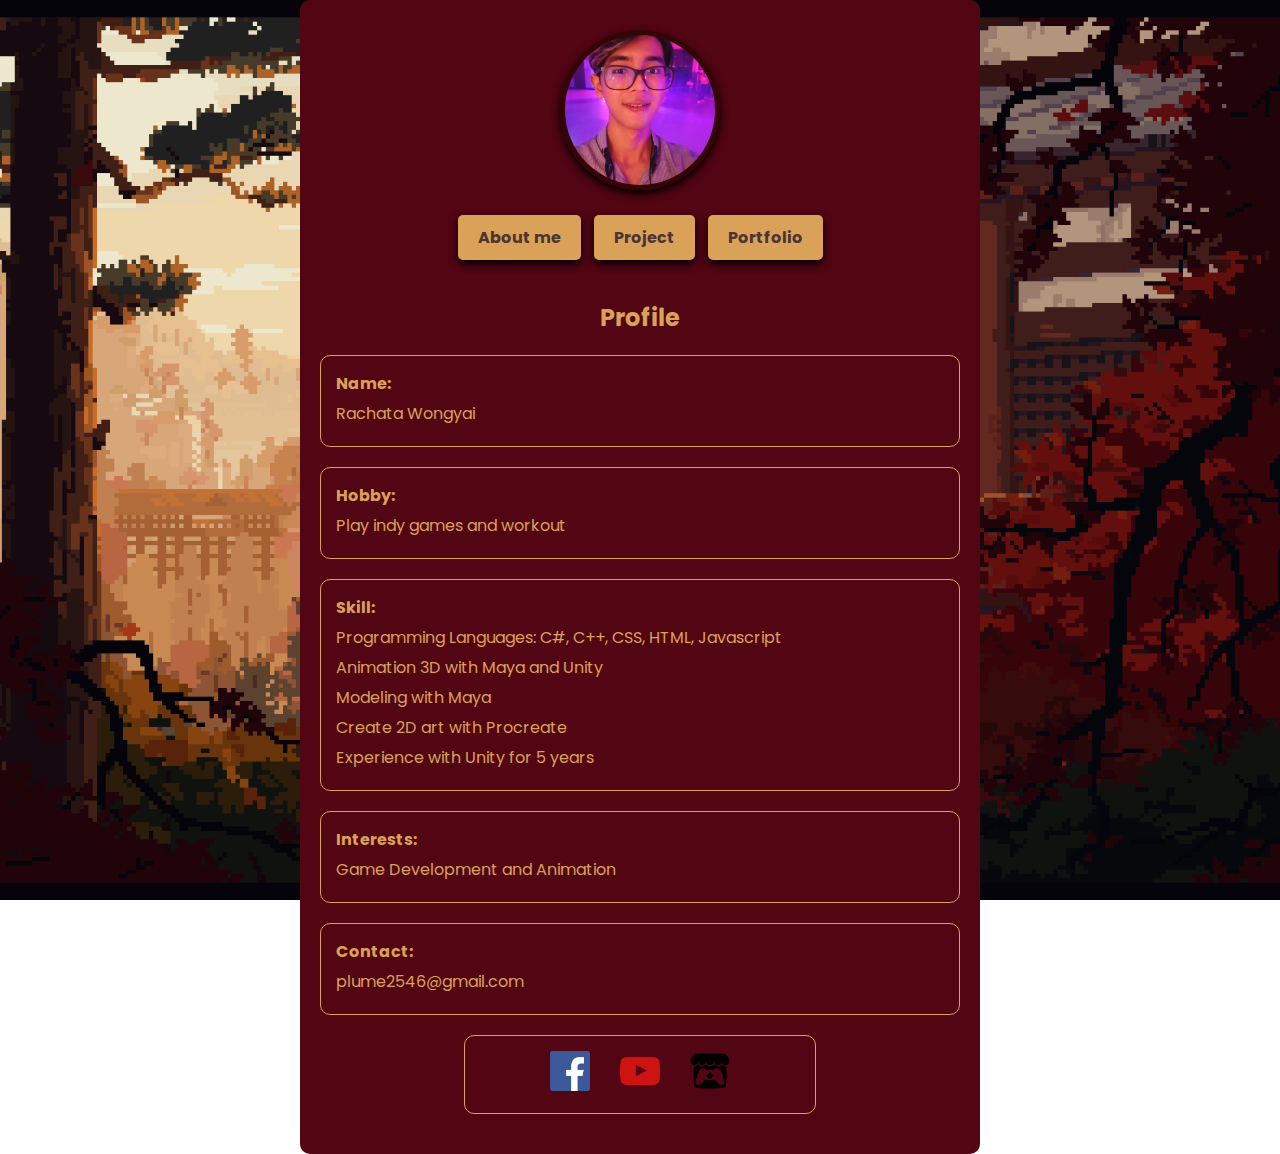
<file: index.html>
<!DOCTYPE html>
<html lang="th">
<head>
    <meta charset="UTF-8">
    <meta name="viewport" content="width=device-width, initial-scale=1.0">
    <title>โปรไฟล์</title>
    <link rel="stylesheet" href="styles.css">
    <link rel="preconnect" href="https://fonts.googleapis.com">
    <link rel="preconnect" href="https://fonts.gstatic.com" crossorigin>
    <link href="https://fonts.googleapis.com/css2?family=Poppins:ital,wght@0,100;0,200;0,300;0,400;0,500;0,600;0,700;0,800;0,900;1,100;1,200;1,300;1,400;1,500;1,600;1,700;1,800;1,900&display=swap" rel="stylesheet">
</head>
<body>
    <div class="profile-container">

        <div class="profile-section">
            <img id="photo" src="pic/face.jpg" alt="Profile Image">
        </div>

        <!-- ปุ่มลิงก์ -->
        <div class="button-group">
            <a href="index.html" class="btn">About me</a>
            <a href="project.html" class="btn">Project</a>
            <a href="portfolio.html" class="btn">Portfolio</a>
        </div>

        <div class="profile-header">
            <h1>Profile</h1>
        </div>

        <div class="profile-section block">
            <label for="name">Name:</label>
            <p id="name">Rachata Wongyai</p>
        </div>

        <!-- บล็อกงานอดิเรก -->
        <div class="profile-section block">
            <label for="hobbies">Hobby:</label>
            <p id="hobbies">Play indy games and workout</p>
        </div>

        <!-- บล็อกทักษะ -->
        <div class="profile-section block">
            <label for="skills">Skill:</label>
            <p id="skills">Programming Languages: C#, C++, CSS, HTML, Javascript</p>
            <p id="skills">Animation 3D with Maya and Unity</p>
            <p id="skills">Modeling with Maya</p>
            <p id="skills">Create 2D art with Procreate</p>
            <p id="skills">Experience with Unity for 5 years</p>
        </div>

        <!-- บล็อกความสนใจ -->
        <div class="profile-section block">
            <label for="interests">Interests:</label>
            <p id="interests">Game Development and Animation</p>
        </div>

        <!-- บล็อกการติดต่อ -->
        <div class="profile-section block">
            <label for="gmail">Contact:</label>
            <p id="gmail">plume2546@gmail.com</p>
        </div>

        <!-- เพิ่มไอคอนโซเชียลมีเดีย -->
        <div class="contact-section">
            <div class="social-icons block2">
                <a href="https://www.facebook.com/ppluemmUbu" target="_blank">
                    <img src="pic/facebook.png" alt="Facebook" class="social-icon">
                </a>
                <a href="https://www.youtube.com/@rainmaker4567" target="_blank">
                    <img src="pic/youtube.png" alt="YouTube" class="social-icon">
                </a>
                <a href="https://pluemonm.itch.io/" target="_blank">
                    <img src="pic/itch.png" alt="YouTube" class="social-icon">
                </a>
            </div>
        </div>

    </div>
</body>
</html>
</file>
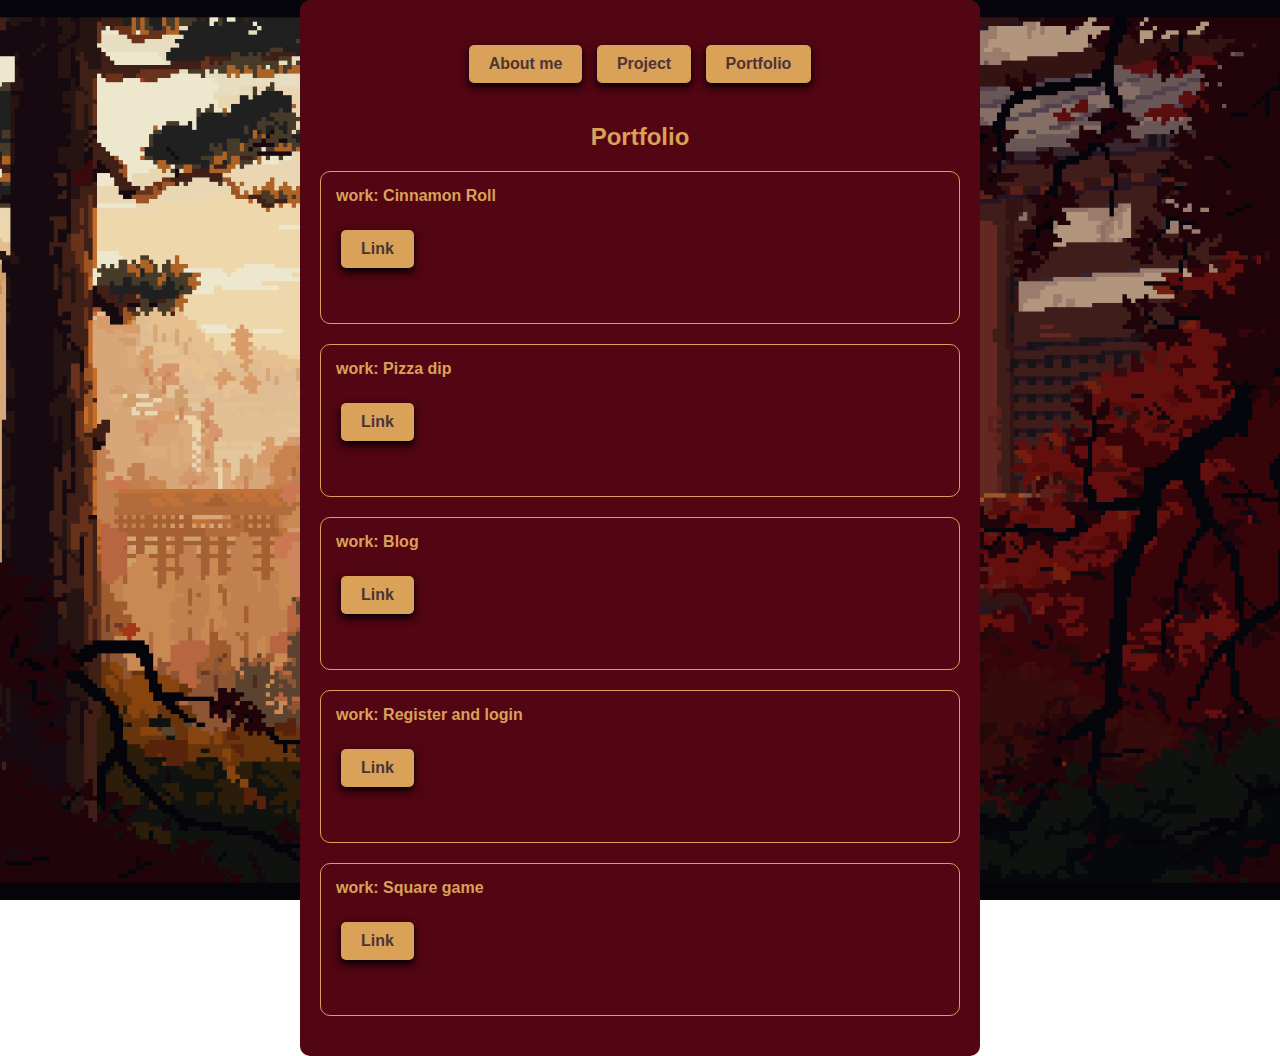
<file: portfolio.html>
<!DOCTYPE html>
<html lang="th">
<head>
    <meta charset="UTF-8">
    <meta name="viewport" content="width=device-width, initial-scale=1.0">
    <title>ผลงาน</title>
    <link rel="stylesheet" href="styles.css">
</head>
<body>
    <div class="profile-container">

        <div class="button-group">
            <a href="index.html" class="btn">About me</a>
            <a href="project.html" class="btn">Project</a>
            <a href="portfolio.html" class="btn">Portfolio</a>
        </div>

        <div class="profile-header">
            <h1>Portfolio</h1>
        </div>

        <div class="profile-section block">
            <label for="portfolio1">work: Cinnamon Roll</label>
            <div class="button-port">
                <a href="week3/recipe.html" target="_blank" class="btn">Link</a>
            </div>
        </div>

        <div class="profile-section block">
            <label for="portfolio1">work: Pizza dip</label>
            <div class="button-port">
                <a href="week3/recipe.html" target="_blank" class="btn">Link</a>
            </div>
        </div>

        <div class="profile-section block">
            <label for="portfolio1">work: Blog</label>
            <div class="button-port">
                <a href="week5/index.html" target="_blank" class="btn">Link</a>
            </div>
        </div>

        <div class="profile-section block">
            <label for="portfolio1">work: Register and login</label>
            <div class="button-port">
                <a href="week6/register.html" target="_blank" class="btn">Link</a>
            </div>
        </div>

        <div class="profile-section block">
            <label for="portfolio1">work: Square game</label>
            <div class="button-port">
                <a href="week7/index.html" target="_blank" class="btn">Link</a>
            </div>
        </div>
    </div>
</body>
</html>
</file>
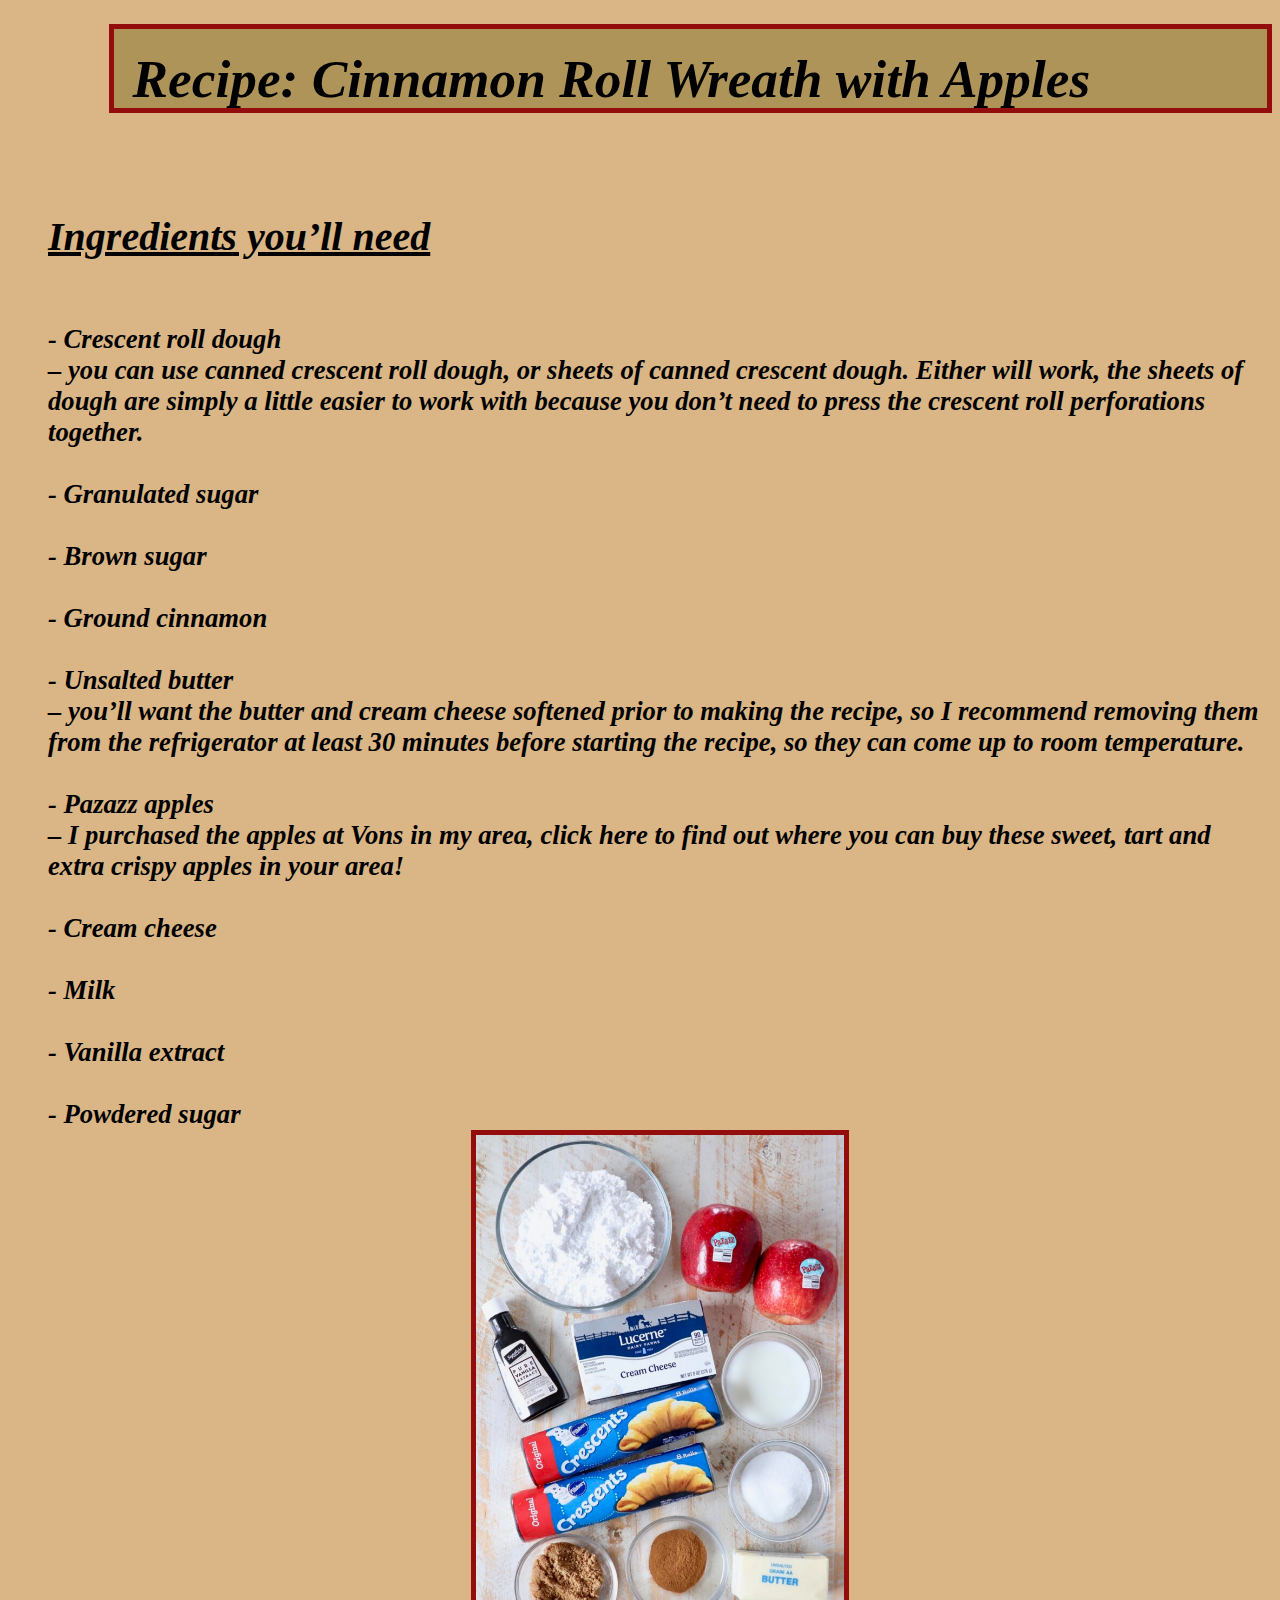
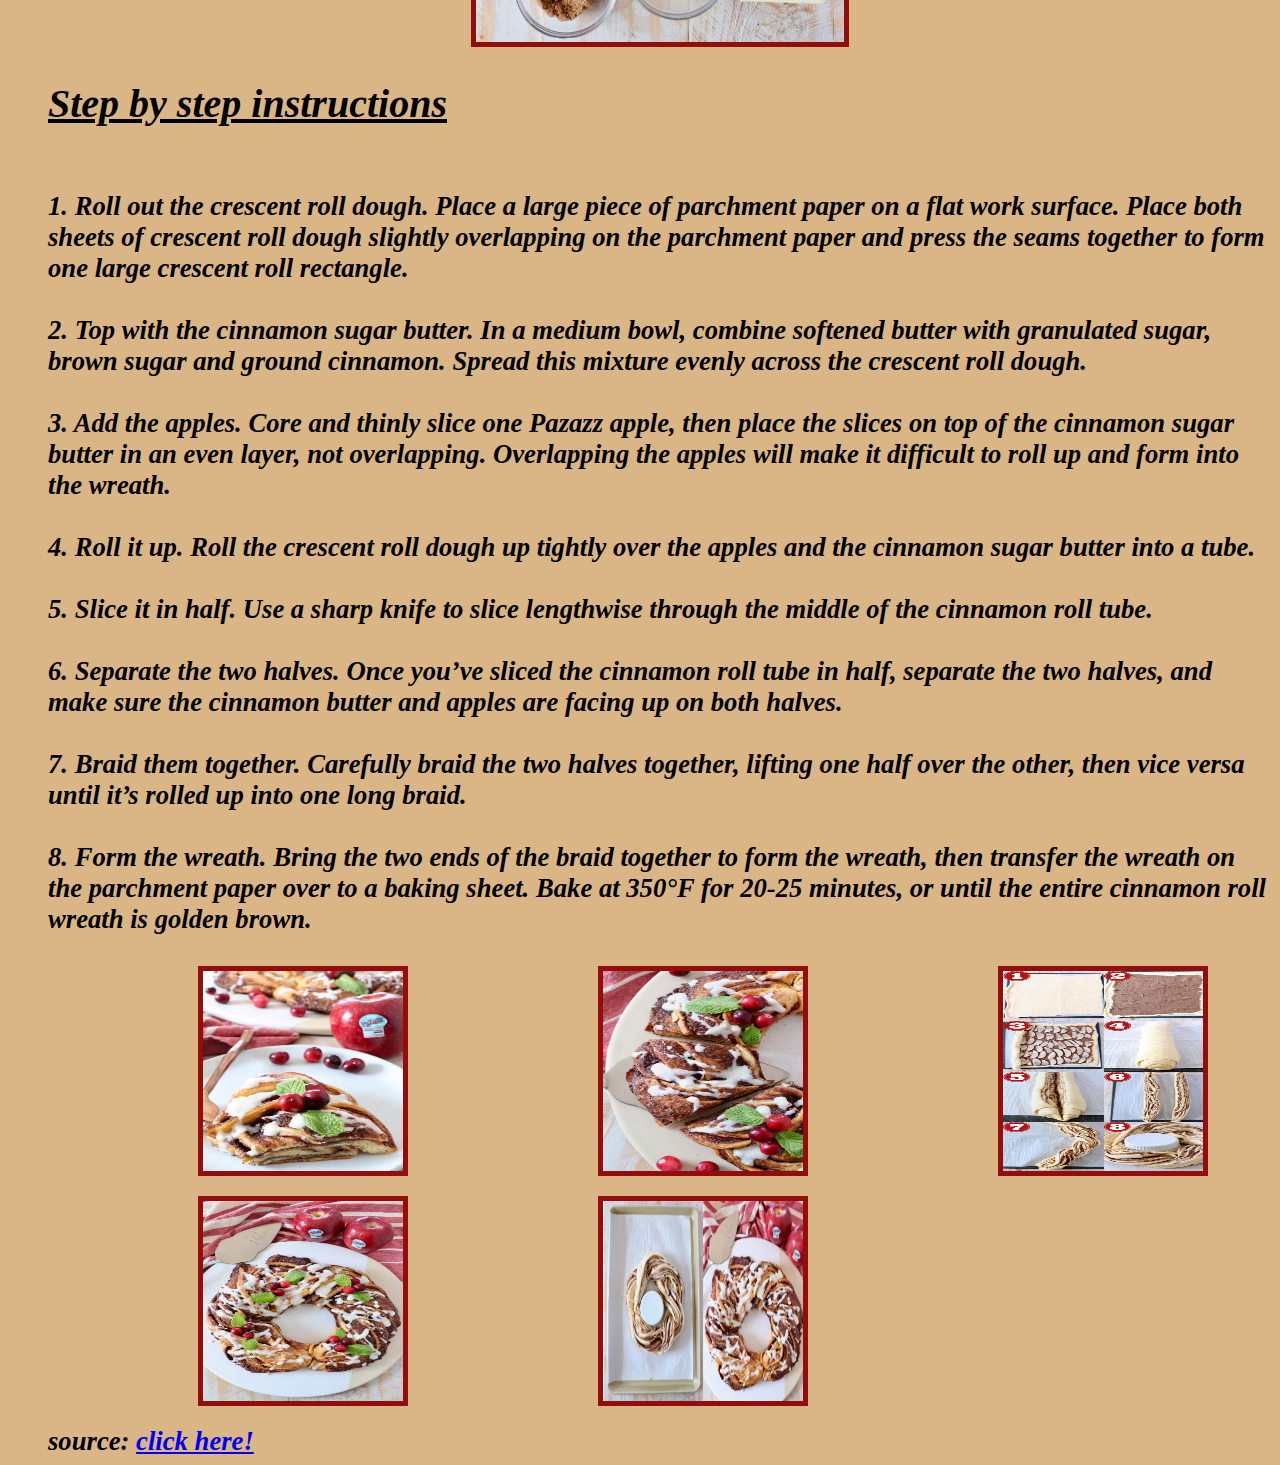
<file: week3/recipe.html>
<!DOCTYPE html>
<html>
<head>
	<meta charset='utf-8'>
	<meta http-equiv='X-UA-Compatible' content='IE=edge'>
	<title>Cinnamon Roll Wreath with Apples</title>
	<link rel='stylesheet' type='text/css' media='screen' href='main.css'>
	<meta name='viewport' content='width=device-width, initial-scale=1'>
	
</head>
<body style="background-color:rgb(218, 182, 134)">
	<ul>

	<h1>Recipe: Cinnamon Roll Wreath with Apples</h1>
	<br>
	<h2>Ingredients you’ll need</h2>
	<br>
		- Crescent roll dough <br>
		– you can use canned crescent roll dough, or 
		sheets of canned crescent dough. Either will work, the sheets of dough are simply a little easier to work with because you don’t need to press the crescent roll perforations together.
		<br> <br> 
		- Granulated sugar
		<br><br> 
		- Brown sugar
		<br><br> 
		- Ground cinnamon
		<br><br> 
		- Unsalted butter <br> 
		– you’ll want the butter and cream cheese softened prior to making the recipe, so I recommend removing them from the refrigerator at least 30 minutes before starting the recipe, so they can come up to room temperature.
		<br><br> 
		- Pazazz apples <br> 
		– I purchased the apples at Vons in my area, click here to find out where you can buy these sweet, tart and extra crispy apples in your area!
		<br><br> 
		- Cream cheese
		<br><br> 
		- Milk
		<br><br> 
		- Vanilla extract
		<br><br> 
		- Powdered sugar
	
	
	<br>

	<img id ="pic1" src="pic/cinnamon-1.jpeg" alt="pic1">
    
	<h2>Step by step instructions</h2>
	<br>
	1. Roll out the crescent roll dough. Place a large piece of parchment paper on a flat work surface. Place both sheets of crescent roll dough slightly overlapping on the parchment paper and press the seams together to form one large crescent roll rectangle.
	<br><br>
        
	2. Top with the cinnamon sugar butter. In a medium bowl, combine softened butter with granulated sugar, brown sugar and ground cinnamon. Spread this mixture evenly across the crescent roll dough.
	<br><br>
	3. Add the apples. Core and thinly slice one Pazazz apple, then place the slices on top of the cinnamon sugar butter in an even layer, not overlapping. Overlapping the apples will make it difficult to roll up and form into the wreath.
	<br><br>
	4. Roll it up. Roll the crescent roll dough up tightly over the apples and the cinnamon sugar butter into a tube.
	<br><br>
	5. Slice it in half. Use a sharp knife to slice lengthwise through the middle of the cinnamon roll tube.
	<br><br>
	6. Separate the two halves. Once you’ve sliced the cinnamon roll tube in half, separate the two halves, and make sure the cinnamon butter and apples are facing up on both halves.
	<br><br>
	7. Braid them together. Carefully braid the two halves together, lifting one half over the other, then vice versa until it’s rolled up into one long braid.
	<br><br>
	8. Form the wreath. Bring the two ends of the braid together to form the wreath, then transfer the wreath on the parchment paper over to a baking sheet. Bake at 350°F for 20-25 minutes, or until the entire cinnamon roll wreath is golden brown.
	<br><br>

	<div id="main">
		
		<div> <img src="pic/cinnamon-3.jpeg" alt="pic3" > </div>
		<div> <img src="pic/cinnamon-4.jpeg" alt="pic4" > </div>
		<div> <img id = "speacial" src="pic/cinnamon-2.jpeg" alt="pic2" > </div>
		<div> <img src="pic/cinnamon-5.jpeg" alt="pic5" > </div>
		<div> <img src="pic/cinnamon-6.jpeg" alt="pic6" > </div>
	</div>

	source: <a href="https://whitneybond.com/cinnamon-roll-wreath/">
		click here!
	</a>
</ul>
</body>
</html>
</file>
<file: styles.css>
body {
    font-family: 'Poppins', sans-serif; /* เปลี่ยนฟอนต์เป็น Poppins */
    background-image: url('pic/bg.gif'); /* กำหนดรูปพื้นหลัง */
    background-size: cover; /* ปรับขนาดรูปพื้นหลังให้เต็มหน้าจอ */
    background-repeat: no-repeat; /* ไม่ให้รูปพื้นหลังซ้ำ */
    background-position: center center; /* จัดตำแหน่งรูปพื้นหลังให้อยู่กึ่งกลาง */
    background-attachment: fixed; /* ให้พื้นหลังไม่เลื่อนตามการเลื่อนของหน้า */
    margin: 0;
    padding: 0;
}

.profile-container {
    width: 50%;
    margin: 0 auto;
    background-color: #520513;
    padding: 20px;
    border-radius: 10px;
}

.profile-header {
    text-align: center;
    margin-bottom: 20px;
}

.profile-header h1 {
    font-family: 'Poppins', sans-serif;
    font-size: 24px;
    color: #daa158;
    
}

.profile-section {
    margin-bottom: 15px;
}

.profile-section label {
    font-family: 'Poppins', sans-serif;
    font-weight: bold;
    color: #daa158;
    margin-bottom: 20px;
}

.profile-section p {
    font-family: 'Poppins', sans-serif;
    color: #daa158;
    font-size: 16px;
    margin: 5px 0;
}

#photo {
    width: 150px;
    height: 150px;
    object-fit: cover;
    border-radius: 50%;
    display: block;
    margin: 10px auto;
    border: 5px solid #330505; /* เพิ่มกรอบสีเทา */
    box-shadow: 0 4px 8px rgb(0, 0, 0);
}

/* สไตล์สำหรับปุ่มลิงก์ */
.button-group {
    font-family: 'Poppins', sans-serif;
    font-weight: bold;
    text-align: center;
    margin: 20px 0;
    color: #000000;
}

.button-port {
    font-family: 'Poppins', sans-serif;
    font-weight: bold;
    margin: 20px 0;
    color: #000000;
}

.btn {
    display: inline-block;
    padding: 10px 20px;
    margin: 5px;
    background-color: #daa158;
    color: #4d3434;
    text-decoration: none;
    border-radius: 5px;
    transition: background-color 0.3s ease;
    box-shadow: 0 4px 8px rgb(0, 0, 0);
    margin-bottom: 20px;
}

.btn:hover {
    background-color: #45a049;
}

@media (max-width: 768px) {
    .profile-container {
        width: 80%;
    }

    .profile-header h1 {
        font-size: 20px;
    }
    
}

.video-shadow {
    margin-top: 20px;
    border: 5px solid #330505; /* เพิ่มกรอบสีเทา */
    box-shadow: 0 10px 8px rgb(0, 0, 0);
    border-radius: 50px; /* เพิ่มความโค้งมนให้กับมุมของวิดีโอ */
}

.social-icons {
    display: flex;
    justify-content: center;
    margin-top: 15px;
}

.social-icon {
    width: 40px; /* ขนาดไอคอน */
    height: 40px; /* ขนาดไอคอน */
    margin: 0 15px; /* เพิ่มระยะห่างระหว่างไอคอน (เปลี่ยนจาก 10px เป็น 15px) */
    transition: transform 0.3s ease;
}

.social-icon:hover {
    transform: scale(1.1); /* ขยายไอคอนเมื่อเอาเมาส์ชี้ */
}

.block {
    background-color: #520513; /* สีพื้นหลัง */
    border: 1px solid #daa158;    /* กรอบ */
    padding: 15px;             /* ช่องว่างภายในบล็อก */
    margin-bottom: 20px;       /* ช่องว่างระหว่างบล็อก */
    border-radius: 10px;       /* มุมมนของบล็อก */
}

.block2 {
    background-color: #520513; /* สีพื้นหลัง */
    border: 1px solid #daa158; /* กรอบ */
    padding: 15px; /* ช่องว่างภายในบล็อก */
    margin: 20px auto; /* ช่องว่างรอบบล็อก, ตั้งค่า auto ให้บล็อกอยู่ตรงกลาง */
    border-radius: 10px; /* มุมมนของบล็อก */
    width: 50%; /* กำหนดความกว้างของบล็อกให้ไม่ยืดเต็มหน้าจอ */
    max-width: 600px; /* กำหนดความกว้างสูงสุดเพื่อให้ไม่กว้างเกินไป */
}

.text-block {
    background-color: #f9f9f9; /* Light background color */
    padding: 20px;             /* Space around the text */
    margin: 20px 0;            /* Margin between other elements */
    border: 5px solid #330505; /* เพิ่มกรอบสีเทา */
    box-shadow: 0 10px 8px rgb(0, 0, 0);
    border-radius: 50px; /* เพิ่มความโค้งมนให้กับมุมของวิดีโอ */
    max-width: 100%;            /* Optional: full width of container */
}

.text-block p {
    font-family: 'Poppins', sans-serif;
    color: #000000;
    font-size: 16px;
    margin: 5px 0;
}
</file>
<file: week3/main.css>
#pic1{
    display: block;
    margin-left: auto;
    margin-right: auto;
    height: 20%;
    width: 30%;
    border: 5px solid rgb(148, 13, 13);
    /* border-radius: 80px;
    vertical-align: middle; */
}

h1 {
    margin-top: 2%;
    margin-left: 5%;
    background-color: rgb(175, 148, 89);
    height: 60px;
    text-align: left;
    padding-top: 1.5%;
    padding-left: 1.5%;
    border: 5px solid rgb(148, 13, 13);
  }

h2{
    text-decoration: underline;
}

head{
    margin: auto;
    width: 80%;
}

ul{
    font-family: Garamond, "Times New Roman", serif; 
    font-size: 20pt;
    font-weight: bold;
    font-style: italic;
    margin: auto;
}

#main {
    display: block;
    margin-left: 50px;
    margin-right: 50px;
    display: flex;
    flex-wrap: wrap;
    width: 100%;
}

#main div{
    height: 200px;
    width: 200px;
    margin-left: 100px;
    margin-right: 100px;
    margin-bottom: 30px;
}
  
#main img {
    
    margin-bottom: 50px;
    border: 5px solid rgb(148, 13, 13);

    width: 100%;
    height: 100%;

}

#speacial {
 height: 500%;
}
</file>
